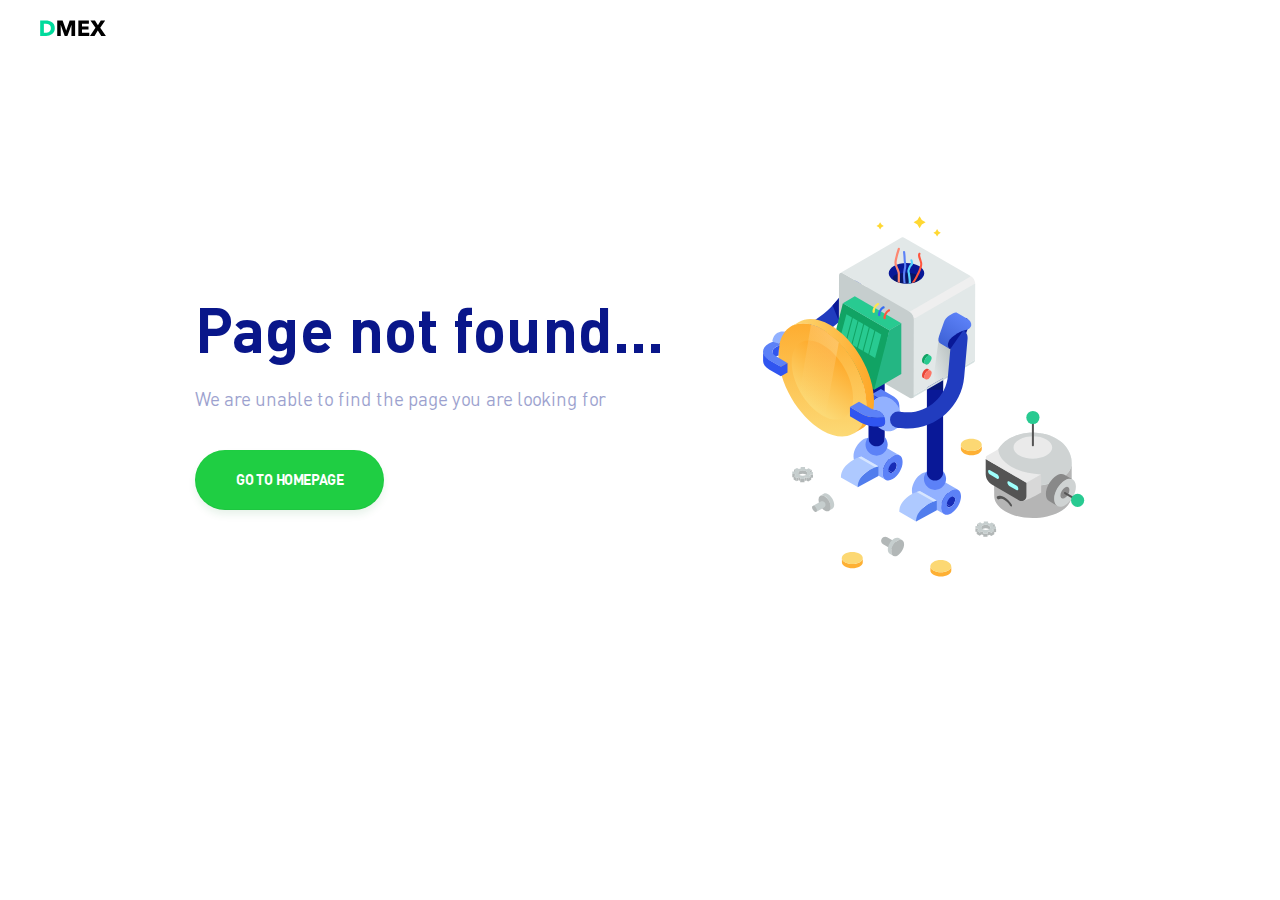
<file: index.html>
<!DOCTYPE html><html lang=en><head><meta charset=utf-8><meta name=viewport content="width=device-width,initial-scale=1,user-scalable=no"><title>DMEX: No-KYC Derivatives DEX With up To 100x Leverage</title><meta name=description content="Decentralized Derivatives Exchange. Trade Bitcoin and other cryptocurrencies with up to 100x leverage. Fast executions and BTC/ETH/DAI as Margin, only on DMEX."><meta name=keywords content=Dmex.app><meta name=theme-color content=#08146e><meta name=format-detection content="telephone=no"><meta name=msapplication-TileColor content=#08146e><meta name=msapplication-TileImage content=/static/img/favicons/favicon-64.png><link rel=apple-touch-icon-precomposed href=/static/img/favicons/favicon-64.png><link rel=icon href=/static/img/favicons/favicon-64.png sizes=64x64><link rel="shortcut icon" sizes=64x64 href=/static/img/favicons/favicon-64.png><meta name=twitter:card content=summary_large_image><meta name=twitter:site content=@ethermium><meta name=twitter:title content="Dmex.app - Decentralized Crypto Exchange"><meta name=twitter:description content="Decentralized Derivatives Exchange. Trade Bitcoin and other cryptocurrencies with up to 100x leverage. Fast executions and BTC/ETH/DAI as Margin, only on DMEX."><meta name=twitter:creator content=@ethermium><meta name=twitter:image content=https://Dmex.app/static/img/mainprofile.jpg><meta property=og:title content="Dmex.app - Decentralized Crypto Exchange"><meta property=og:type content=article><meta property=og:url content=https://Dmex.app/ ><meta property=og:image content=https://Dmex.app/static/img/mainprofile.jpg><meta property=og:description content="Decentralized Derivatives Exchange. Trade Bitcoin and other cryptocurrencies with up to 100x leverage. Fast executions and BTC/ETH/DAI as Margin, only on DMEX."><meta property=og:site_name content=Dmex.app><meta property=fb:admins content="Facebook numeric ID"><meta http-equiv=Content-Security-Policy content="default-src 'self'; connect-src 'self' *.p.network *.ethereum.org *.ngrok.io https://dmexhelp.freshdesk.com/api/widget/tickets https://widget.freshworks.com https://geth.ethermium.com/ *.dmex.app *.Dmex.app *.demo.dmex.app *.xdai.dmex.app *.infura.io wss://api.dmex.app wss://api.stag.dmex.app wss://b.Dmex.app wss://api.demo.dmex.app wss://api.xdai.dmex.app wss://mainnet.infura.io wss://rinkeby.infura.io *.sentry.io https://sentry.io https://api.intercom.io https://api-iam.intercom.io https://api-ping.intercom.io https://nexus-websocket-a.intercom.io https://nexus-websocket-b.intercom.io https://nexus-long-poller-a.intercom.io https://nexus-long-poller-b.intercom.io wss://nexus-websocket-a.intercom.io wss://nexus-websocket-b.intercom.io https://uploads.intercomcdn.com https://uploads.intercomusercontent.com https://app.getsentry.com https://www.google-analytics.com www.google-analytics.com https://stats.g.doubleclick.net https://mc.yandex.ru; frame-src 'self' https://www.google.com https://s.tradingview.com https://share.intercom.io https://intercom-sheets.com https://www.youtube.com https://player.vimeo.com https://fast.wistia.net chrome-extension://kmendfapggjehodndflmmgagdbamhnfd; font-src 'self' data: https://js.intercomcdn.com https://fonts.gstatic.com; media-src 'self' https://js.intercomcdn.com; img-src 'self'  https://miro.medium.com *.Dmex.app *.demo.dmex.app *.xdai.dmex.app https://mc.yandex.ru https://www.google-analytics.com www.google-analytics.com https://stats.g.doubleclick.net data: https://js.intercomcdn.com https://static.intercomassets.com https://downloads.intercomcdn.com https://uploads.intercomusercontent.com https://gifs.intercomcdn.com; script-src 'self' 'unsafe-eval' 'unsafe-inline' data: https://www.gstatic.com https://www.google.com https://widget.freshworks.com https://www.google-analytics.com https://mc.yandex.ru https://yastatic.net https://app.intercom.io https://widget.intercom.io https://s.ytimg.com https://www.youtube.com https://s3.tradingview.com/tv.js https://s3.tradingview.com/external-embedding/embed-widget-ticker-tape.js https://js.intercomcdn.com; style-src 'self' 'unsafe-inline' https://fonts.googleapis.com https://widget.freshworks.com"><script src=/static/external.js></script><style>body {
        background: #0d0834;
      }

      body::before {
        content: '';
        display: block;
        background: url('/static/img/e-icon__dmex.svg');
        width: 119px;
        height: 29px;
        position: fixed;
        z-index: -1;
        top: calc(50% - 15px);
        left: calc(50% - 60px);
        animation: pulse 1.5s infinite;
      }

      @keyframes pulse {
        from { transform: scale(1); }
        50% { transform: scale(0.78); }
        to { transform: scale(1); }
      }</style><link href=/css/app.31624ef77cafc584f924ce41eeb47622.css rel=stylesheet></head><body class=loading><div id=app></div><!--!function(){if("function"!=typeof window.FreshworksWidget){var n=function(){n.q.push(arguments)};n.q=[],window.FreshworksWidget=n}}()--><script type=text/javascript src=/js/manifest.097a90e837142f494a70.js></script><script type=text/javascript src=/js/vendor.681fa46be53823c38e5e.js></script><script type=text/javascript src=/js/app.62e4b772bf20ed3ad448.js></script></body></html>
</file>
